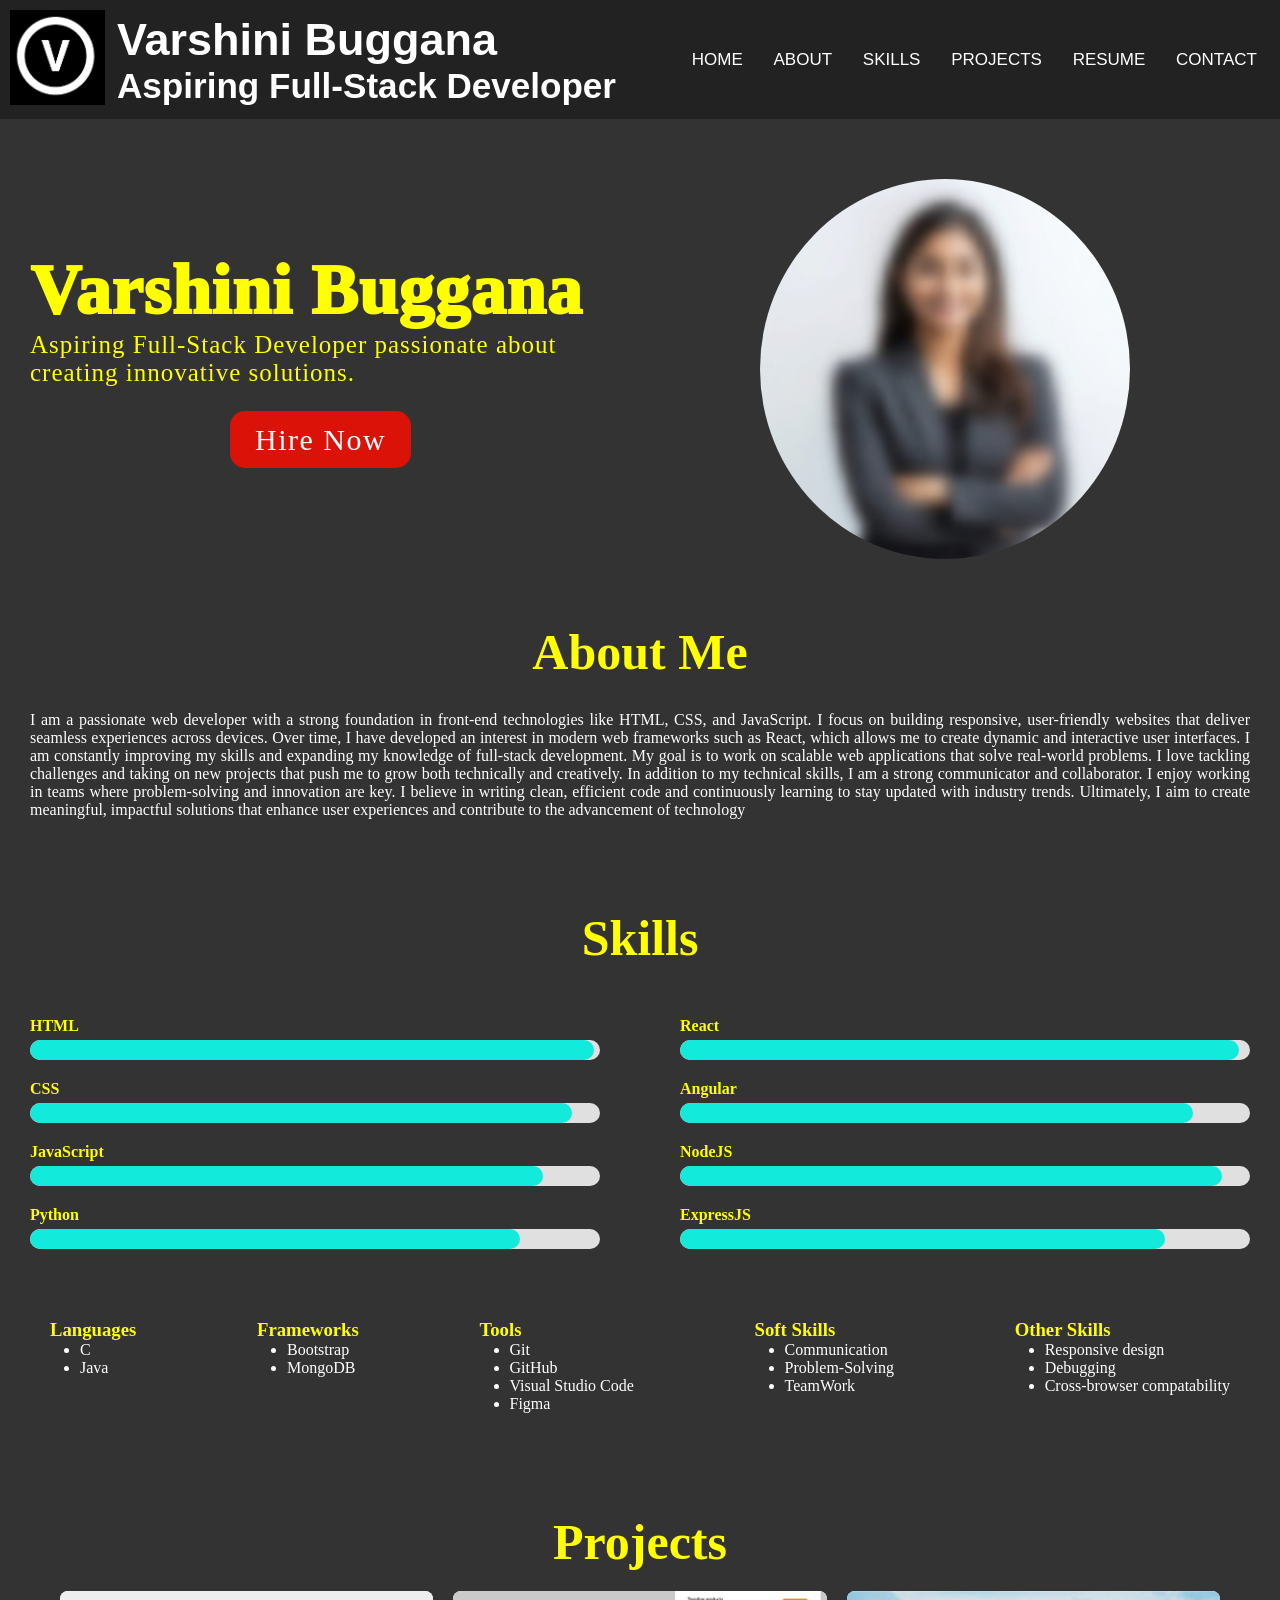
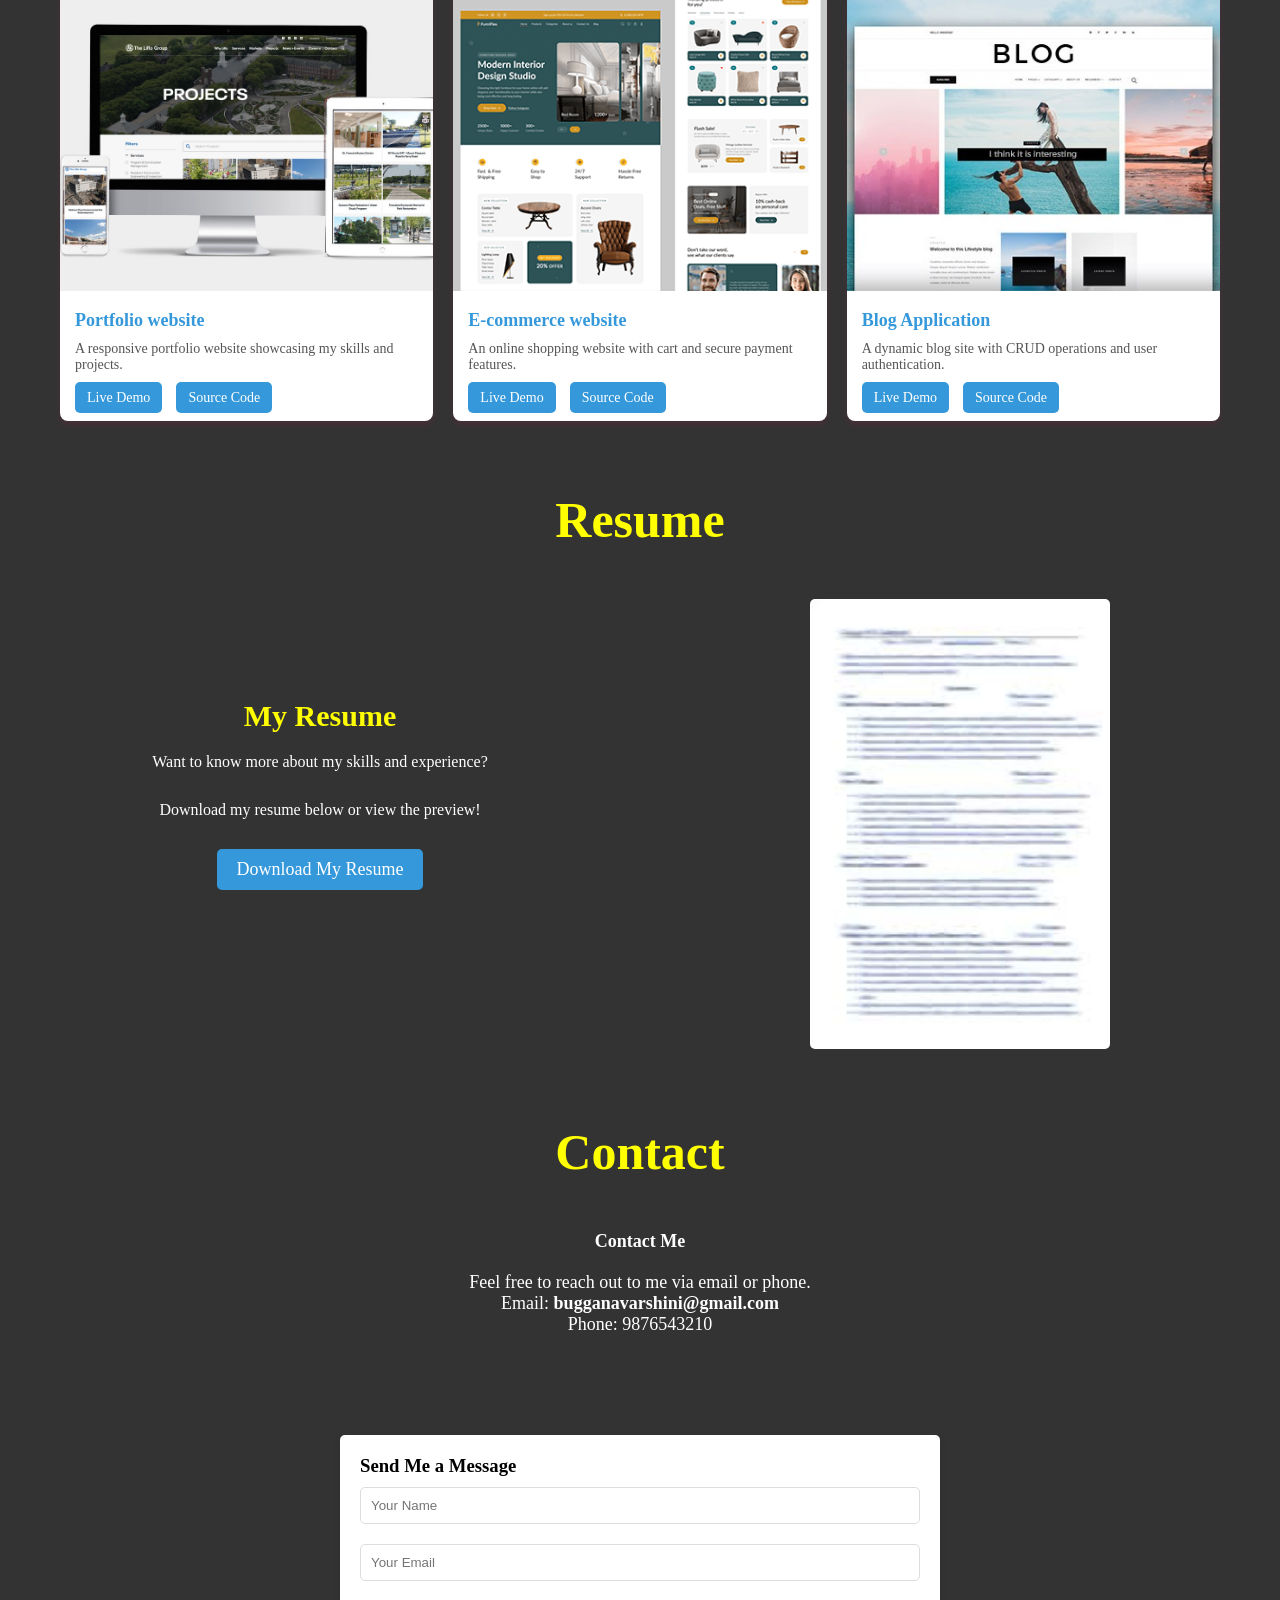
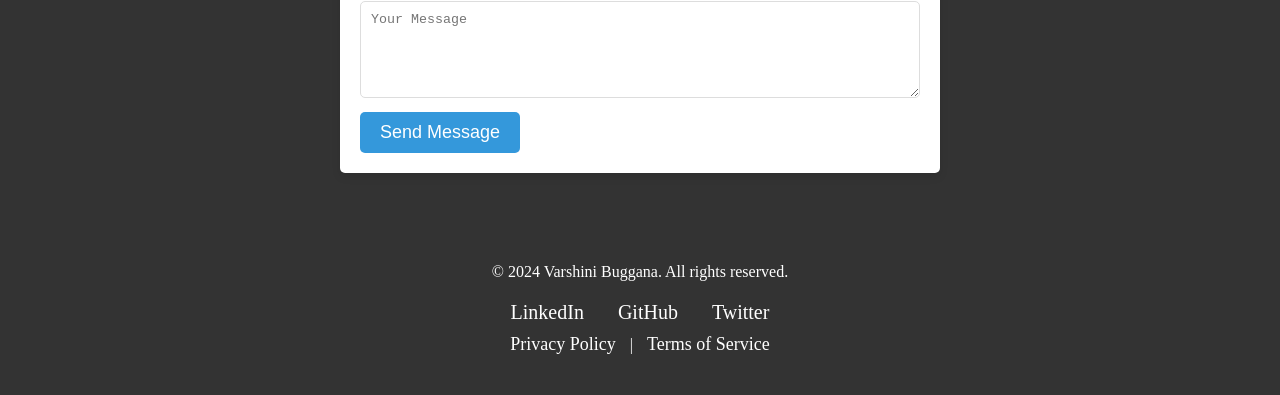
<file: Portfolio/index.html>
<!DOCTYPE html>
<html lang="en">
<head>
    <meta charset="UTF-8">
    <meta name="viewport" content="width=device-width, initial-scale=1.0">
    <meta name="description" content="Varshini Buggana - Aspiring Full-Stack Developer. Portfolio showcasing skills, projects, and contact information.">
    <title>Portfolio Website</title>
    <link rel="stylesheet" href="style.css">
</head>
<body>
    <main>
        <header>
            <div class="logo">
                <div>
                    <img src="./images/v.jpg" alt="Logo of Varshini Buggana">
                </div>
                <div  class="bio">
                    <h2>Varshini Buggana</h2>
                    <h3>Aspiring Full-Stack Developer</h3>
                </div>
            </div>
            <nav>
                <ul>
                    <li><a href="#home">HOME</a></li>
                    <li><a href="#about">ABOUT</a></li>
                    <li><a href="#skills">SKILLS</a></li>
                    <li><a href="#projects">PROJECTS</a></li>
                    <li><a href="#resume">RESUME</a></li>
                    <li><a href="#contact">CONTACT</a></li>
                </ul>
            </nav>
        </header>
        <!-- Home Section -->
        <section id="home" class="home">
            <div class="home-left">
                <h3>Varshini Buggana</h3>
                <p>Aspiring Full-Stack Developer passionate about creating innovative solutions.</p>
                <br>
                <br>
                <a href="#contact" class="button">Hire Now</a>
            </div>
            <div class="home-right">
                <img src="./images/mylogo.jpg" alt="Buggana Varshini - Developer Profile Image">
            </div>
        </section> 
        <!-- About Section -->
        <section id="about"  class="about">
            <h1>About Me</h1>
            <p>I am a passionate web developer with a strong foundation in front-end technologies like HTML, CSS, and JavaScript. I focus on building responsive, user-friendly websites that deliver seamless experiences across devices. Over time, I have developed an interest in modern web frameworks such as React, which allows me to create dynamic and interactive user interfaces.
                I am constantly improving my skills and expanding my knowledge of full-stack development. My goal is to work on scalable web applications that solve real-world problems. I love tackling challenges and taking on new projects that push me to grow both technically and creatively.
                In addition to my technical skills, I am a strong communicator and collaborator. I enjoy working in teams where problem-solving and innovation are key. I believe in writing clean, efficient code and continuously learning to stay updated with industry trends.
                Ultimately, I aim to create meaningful, impactful solutions that enhance user experiences and contribute to the advancement of technology </p>
        </section>
        <!-- Skills Section -->
        <section id="skills" class="skills" >
            <h1>Skills</h1>
            <div class="skill-view">
                <div class="skill-view-left">
                    <div class="skill">
                        <label>HTML</label>
                        <div class="progress-bar">
                            <div class="progress" style="width: 99%"></div>
                        </div>
                    </div>
                    <div class="skill">
                        <label>CSS</label>
                        <div class="progress-bar">
                            <div class="progress" style="width: 95%"></div>
                        </div>
                    </div>
                    <div class="skill">
                        <label>JavaScript</label>
                        <div class="progress-bar">
                            <div class="progress" style="width: 90%"></div>
                        </div>
                    </div>
                    <div class="skill">
                        <label>Python</label>
                        <div class="progress-bar">
                            <div class="progress" style="width: 86%"></div>
                        </div>
                    </div>
                </div>
                <div class="skill-view-right">
                    <div class="skill">
                        <label>React</label>
                        <div class="progress-bar">
                            <div class="progress" style="width: 98%"></div>
                        </div>
                    </div> 
                    <div class="skill">
                        <label>Angular</label>
                        <div class="progress-bar">
                            <div class="progress" style="width: 90%"></div>
                        </div>
                    </div>
                    <div class="skill">
                        <label>NodeJS</label>
                        <div class="progress-bar">
                            <div class="progress" style="width: 95%"></div>
                        </div>
                    </div>
                    <div class="skill">
                        <label>ExpressJS</label>
                        <div class="progress-bar">
                            <div class="progress" style="width: 85%"></div>
                        </div>
                    </div>
                </div>
            </div>
            <div class="extra-skills">
                <div>
                    <h3>Languages</h3>
                    <ul>
                        <li>C</li>
                        <li>Java</li>
                    </ul>
                </div>
                <div>
                    <h3>Frameworks</h3>
                    <ul>
                        <li>Bootstrap</li>
                        <li>MongoDB</li>
                    </ul>
                </div>
                <div>
                    <h3>Tools</h3>
                    <ul>
                        <li>Git</li>
                        <li>GitHub</li>
                        <li>Visual Studio Code</li>
                        <li>Figma</li>
                    </ul>
                </div>  
                <div>
                    <h3>Soft Skills</h3>
                    <ul>
                        <li>Communication</li>
                        <li>Problem-Solving</li>
                        <li>TeamWork</li>
                    </ul>
                </div>
                <div>
                    <h3>Other Skills</h3>
                    <ul>
                        <li>Responsive design</li>
                        <li>Debugging</li>
                        <li>Cross-browser compatability</li>
                    </ul>
                </div> 
            </div>
        </section>
        <!-- Project Section -->
        <section id="projects" class="projects" >
            <h1>Projects</h1>
            <div class="project">
                <div class="project-card">
                    <img src="./images/port.jpg" alt="project 1">
                    <div class="project-content">
                        <h3>Portfolio website</h3>
                        <p>A responsive portfolio website showcasing my skills and projects.</p>
                        <div class="project-buttons">
                            <a href="#">Live Demo</a>
                            <a href="#">Source Code</a>
                        </div>
                    </div>
                </div>
                <div class="project-card">
                    <img src="./images/ecom.jpg" alt="project 2">
                    <div class="project-content">
                        <h3>E-commerce website</h3>
                        <p>An online shopping website with cart and secure payment features.</p>
                        <div class="project-buttons">
                            <a href="#">Live Demo</a>
                            <a href="#">Source Code</a>
                        </div>
                    </div>
                </div>
                <div class="project-card">
                    <img src="./images/blog.jpg" alt="project 3">
                    <div class="project-content">
                        <h3>Blog Application</h3>
                        <p>A dynamic blog site with CRUD operations and user authentication.</p>
                        <div class="project-buttons">
                            <a href="#">Live Demo</a>
                            <a href="#">Source Code</a>
                        </div>
                    </div>
                </div>
            </div>
        </section>
        <!-- Resume Section -->
        <section id="resume" class="resume" >
            <h1>Resume</h1>
            <div class="resume-section">
                <div class="resume-section-left">
                    <h2>My Resume</h2>
                    <p>Want to know more about my skills and experience?</p>
                    <p>Download my resume below or view the preview!</p>
                    <a href="my-resume.pdf" download class="resume-button">Download My Resume</a>
                </div>
                <div class="resume-preview">
                    <img src="./images/resume.jpg" alt="Resume Preview Image">
                </div>
            </div>
        </section>
        <!-- Contact Section -->
        <section id="contact" class="contact">
            <h1>Contact</h1>
            <div class="contact-section">
                <h2>Contact Me</h2>
                <p>Feel free to reach out to me via email or phone.<br>Email:
                    <a href="mailto:bugganavarshini@gmail.com">bugganavarshini@gmail.com</a><br>Phone: 9876543210
                </p>
            </div>
            <div class="contact-form">
                <h3>Send Me a Message</h3>
                <form action="#" method="post">
                    <input type="text" name="name" placeholder="Your Name" required>
                    <input type="email" name="email" placeholder="Your Email" required>
                    <textarea name="message" placeholder="Your Message" rows="5" required></textarea>
                    <button type="submit">Send Message</button>
                </form>
            </div>
        </section>
        <!-- Footer Section -->
        <footer class="footer">
            <p>&copy; 2024 Varshini Buggana. All rights reserved.</p>
            <div class="social-icons">
                <a href="https://in.linkedin.com/">LinkedIn</a>
                <a href="https://github.com/">GitHub</a>
                <a href="https://www.twitter.com/">Twitter</a>
            </div>
            <p>
                <a href="/privacy-policy">Privacy Policy</a> | <a href="/terms-of-service">Terms of Service</a>
            </p>
        </footer>
    </main>
</body>
</html>
</file>
<file: Portfolio/style.css>
*{
    margin: 0px;
    padding: 0;
    box-sizing: border-box;
}
body{
    background-color: #333;
    color: white;
}
header{
    display: flex;
    justify-content: space-between;
    align-items: center;
    padding: 10px;
    color: #fff;
    background-color: #222;
    font-family: 'Lucida Sans', 'Lucida Sans Regular', 'Lucida Grande', 'Lucida Sans Unicode', Geneva, Verdana, sans-serif;
}
.logo{
    display: flex;
    align-items: center;
    gap: 12px;
}
.bio{
    font-size: 30px;
}
.logo img{
    width: 95px;
    height: 95px;
}
nav ul{
    float: right;
    line-height: 80px;
    font-size: 17px;
}
nav ul li{
    list-style: none;
    display: inline-block;
    padding: 0px 5px;
}
nav a{
    color: #ffffff;
    text-decoration: none;
    padding: 8px 8px;
    border-radius: 10px;
}
nav a:hover{
    background-color: rgb(0, 208, 255);
    color: black;
    transition: 0.5s;
    border-radius: 10px;
}
.home{
    display: flex;
    flex-direction: row;
    align-items: center;
    justify-content: space-between;
}
.home-left{
    width: 50vw;
    padding: 15px;
    padding-top: 40px;
    padding-left: 30px;
}
.home-left h3{
    font-size: 70px;
    color: yellow;
    letter-spacing: 1px;
    font-weight: 1000;
}
.home-left p{
    color: yellow;
    letter-spacing: 1px;
    font-size: 25px;
}
.home-left .button{
    margin-left: 200px;
    padding: 12px 25px;
    color: white;
    letter-spacing: 1.5px;
    text-decoration: none;
    background-color: #da1207;
    text-align: center;
    cursor: pointer;
    border: none;
    border-radius: 15px;
    font-size: 30px;
    animation: blink 1s infinite;
}
@keyframes blink{
    0%{opacity: 1;}
    50%{opacity: 0.2;}
    100%{opacity: 1;}
}
.home-left .button:hover{
    background-color: #3498db;
    transition: 0.5s;
    animation: none;
}
.home-right{
    width: 50vw;
    padding-left: 120px;
    padding-top: 60px;
}
.home-right img{
    height: 380px;
    width: 370px;
    border-radius: 50%;
    object-fit: cover;
}
.about{
    text-align: center;
    padding-top: 60px;
}
.about h1{
    font-size: 50px;
    color: yellow;
}
.about p{
    padding-top: 20px;
    text-align: justify;
    padding: 30px;
    color: white;
}
.skills{
    color: yellow;
    padding-top: 60px;
}
.skills h1{
    font-size: 50px;
    text-align: center;
}
.skill{
    margin-bottom:20px;
}
.skill-view{
    display: flex;
    flex-direction: row;
    justify-content: space-between;
    gap: 80px;
    padding-top: 50px;
}
.skill-view-left{
    width: 50vw;
    padding-left: 30px;
}
.skill-view-right{
    width: 50vw;
    padding-right: 30px;
}
label{
    font-weight: bold;
    margin-bottom: 5px;
    display: block;
}
.progress-bar{
    background-color: #e0e0e0;
    width: 100%;
    height: 20px;
    border-radius: 10px;
    overflow: hidden;
}
.progress{
    background-color: #12eadc;
    height: 100%;
    width: 0%;
    border-radius: 10px;
}
.extra-skills{
    padding: 50px;
    padding-top: 50px;
    display: flex;
    flex-direction: row;
    justify-content: space-between;
    gap: 10px;
}
.extra-skills li{
    color: white;
    margin-left: 30px;
}
.projects{
    color: yellow;
    padding-top: 50px;
}
.projects h1{
    font-size: 50px;
    text-align: center;
}
.project{
    display: grid;
    grid-template-columns: repeat(auto-fit, minmax(300px,1fr));
    gap: 20px;
    padding: 20px;
    max-width: 1200px;
    margin: auto;
}
.project-card{
    background: white;
    box-shadow: 0 4px 6px rgba(253, 0, 101, 0.1);
    border-radius: 8px;
    overflow: hidden;
    transition: transform 0.2s, box-shadow 0.2s;
}
.project-card:hover{
    transform: scale(1.05);
    box-shadow: 0 6px 12px rgba(234, 0, 255, 0.2);
}
.project img{
    width: 100%;
    height: 300px;
    object-fit: cover;
}
.project-content{
    padding: 15px;
}
.project h3{
    font-size: 18px;
    font-weight: bold;
    color: #3498db;
    margin-bottom: 10px;
}
.project p{
    font-size: 14px;
    color: #555;
    margin-bottom: 15px;
}
.project-buttons a{
    text-decoration: none;
    padding: 8px 12px;
    margin-right: 10px;
    font-size: 14px;
    border-radius: 5px;
    color: white;
    background-color: #3498db;
    transition: background-color 0.2s;
}
.project-buttons a:hover{
    background-color: #1ea32e;
}
.resume{
    color: yellow;
    padding-top: 50px;
}
.resume h1{
    font-size: 50px;
    text-align: center;
}
.resume-section{
    text-align: center;
    display: flex;
    flex-direction: row;
    justify-content: space-between;
}
.resume-section-left{
    width: 50vw;
    padding-top: 150px;
}
.resume-section h2{
    font-size: 30px;
    margin-bottom: 20px;
}
.resume-section p{
    font-size: 16px;
    color: white;
    margin-bottom: 30px;
}
.resume-button{
    background-color: #3498db;
    color: white;
    padding: 10px 20px;
    font-size: 18px;
    border: none;
    border-radius: 5px;
    cursor: pointer;
    text-decoration: none;
    display: inline-block;
    transition: background-color 0.3s;
}
.resume-button:hover{
    background-color: #53c710;
}
.resume-preview{
    width: 50vw;
    margin-top: 30px;
    border-radius: 5px;
    padding: 20px;
}
.resume-preview img{
    width: 300px;
    height: 450px;
    border-radius: 5px;
}
.contact{
    color: yellow;
    padding-top: 50px;
    padding-bottom: 50px;
}
.contact h1{
    font-size: 50px;
    text-align: center;
}
.contact-section{
    background-color: 3498db;
    color: white;
    padding: 50px 0;
    text-align: center;
}
.contact-section h2{
    font-size: 18px;
    margin-bottom: 20px;
}
.contact-section p{
    font-size: 18px;
    margin: 20px 0;
}
.contact-section p a{
    color: white;
    text-decoration: none;
    font-weight: bold;
}
.contact-section p a:hover{
    color: yellow;
}
.contact-form{
    margin-top: 30px;
    max-width: 600px;
    margin-left: auto;
    margin-right: auto;
    padding: 20px;
    background-color: white;
    color: black;
    border-radius: 5px;
    box-shadow: 0 4px 8px rgba(0, 0, 0, 0.1);
}
.contact-form input, .contact-form textarea{
    width: 100%;
    padding: 10px;
    margin: 10px 0;
    border-radius: 5px;
    border: 1px solid #ddd;
    color: black;
}
.contact-form button{
    background-color: #3498db;
    color: white;
    padding: 10px 20px;
    border: none;
    border-radius: 5px;
    font-size: 18px;
    cursor: pointer;
    transition: background-color 0.3s;
}
.contact-form button:hover{
    background-color: #0a9715;
}
.footer{
    color: white;
    padding: 30px 0;
    text-align: center;
}
.footer a{
    color: white;
    text-decoration: none;
    margin: 0 10px;
    font-size: 18px;
}
.footer a:hover{
    text-decoration: underline;
}
.footer p{
    font-size: 16px;
    margin: 10px 0;
}
.social-icons{
    margin-top: 20px;
}
.social-icons a{
    font-size: 20px;
    margin: 0 15px;
}
.social-icons a img{
    height: 30px;
}
</file>
